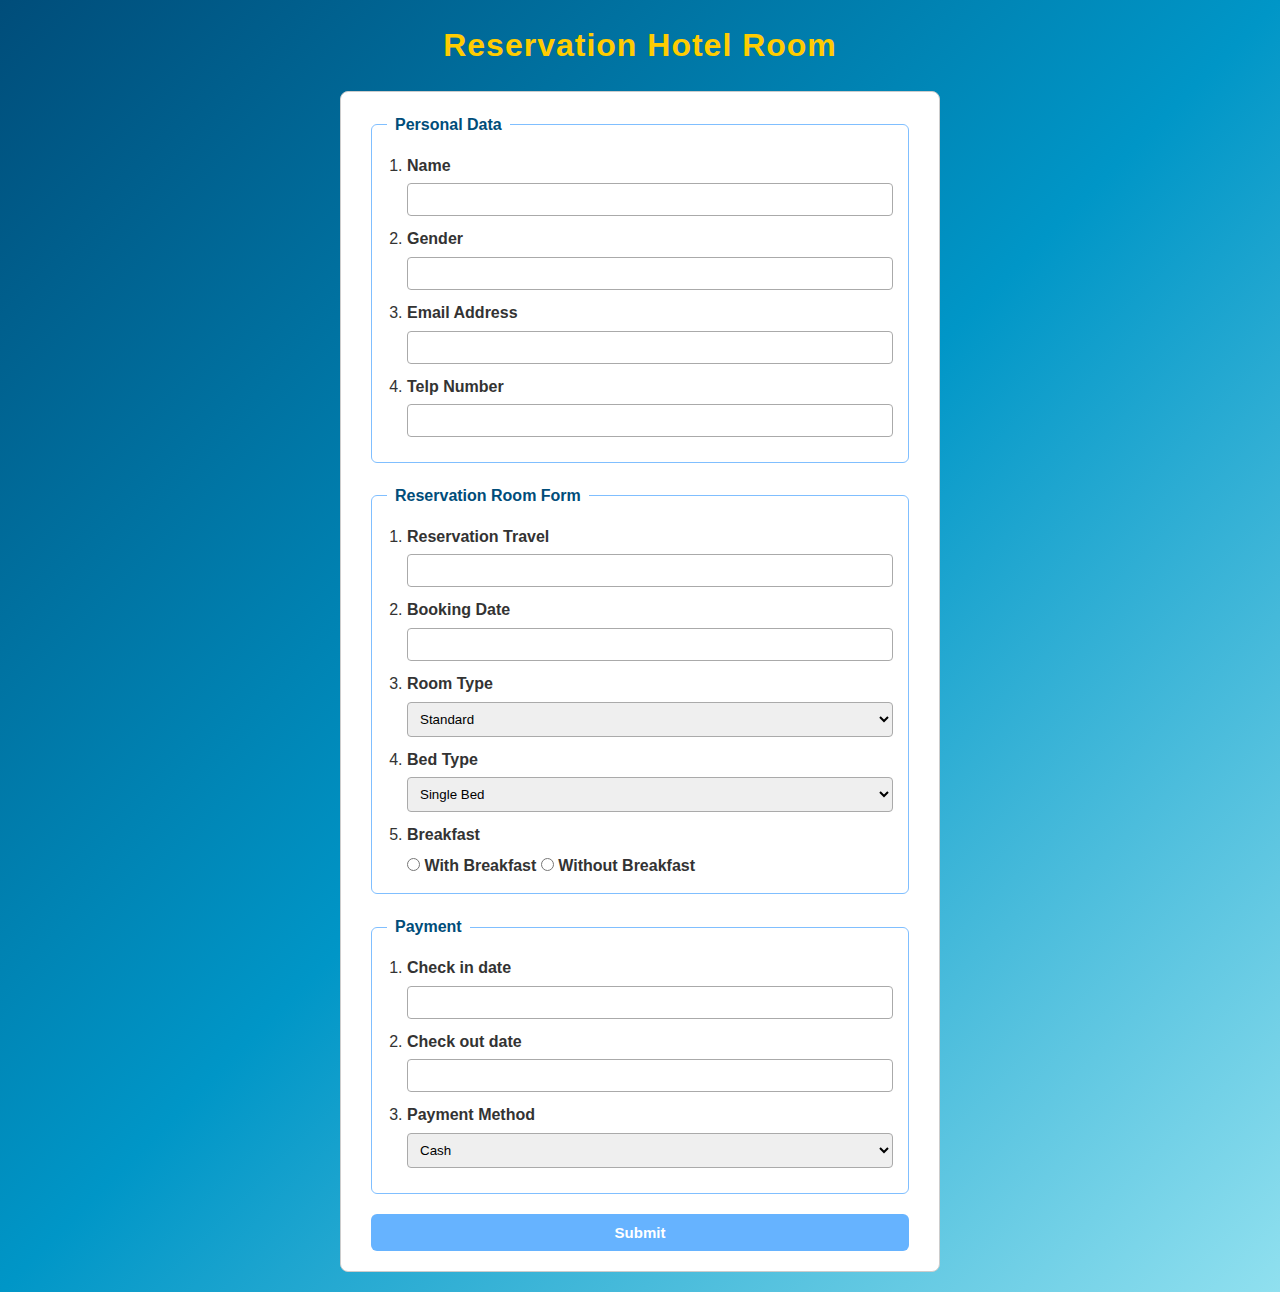
<file: Week6&7/index.html>
<?xml version="1.0" encoding="UTF-8"?>
<!DOCTYPE html PUBLIC "-//W3C//DTD XHTML 1.0 Strict//EN"
"http://www.w3.org/TR/xhtml1/DTD/xhtml1-strict.dtd">
<html xmlns="http://www.w3.org/1999/xhtml" xml:lang="id" lang="id">
<head>
    <meta http-equiv="Content-Type" content="text/html; charset=UTF-8" />
    <title>Reservation Hotel Room</title>
    <link rel="stylesheet" type="text/css" href="css/style.css" />
</head>
<body>
    <h1>Reservation Hotel Room</h1>
    <form action="" method="post">
        <fieldset>
            <legend>Personal Data</legend>
            <ol>
                <li><label for="name">Name</label><br />
                    <input type="text" id="name" name="name" /></li>
                <li><label for="gender_text">Gender</label><br />
                    <input type="text" id="gender_text" name="gender" />
                </li>
                <li><label for="address">Email Address</label><br />
                    <input type="text" id="address" name="address" /></li>
                <li><label for="telp_number">Telp Number</label><br />
                    <input type="text" id="telp_number" name="telp_number" /></li>
            </ol>
        </fieldset>

        <fieldset>
            <legend>Reservation Room Form</legend>
            <ol start="1">
                <li><label for="res_travel">Reservation Travel</label><br />
                    <input type="text" id="res_travel" name="res_travel" /></li>
                <li><label for="booking_date">Booking Date</label><br />
                    <input type="text" id="booking_date" name="booking_date" /></li>
                <li><label for="room_type">Room Type</label><br />
                    <select id="room_type" name="room_type">
                        <option>Standard</option>
                        <option>Deluxe</option>
                        <option>Suite</option>
                    </select>
                </li>
                <li><label for="bed_type">Bed Type</label><br />
                    <select id="bed_type" name="bed_type">
                        <option>Single Bed</option>
                        <option>Double Bed</option>
                    </select>
                </li>
                <li><label>Breakfast</label><br />
                    <input type="radio" id="with_breakfast" name="breakfast" value="With Breakfast" /> <label for="with_breakfast">With Breakfast</label>
                    <input type="radio" id="without_breakfast" name="breakfast" value="Without Breakfast" /> <label for="without_breakfast">Without Breakfast</label>
                </li>
            </ol>
        </fieldset>

        <fieldset>
            <legend>Payment</legend>
            <ol start="1">
                <li><label for="check_in_date">Check in date</label><br />
                    <input type="text" id="check_in_date" name="check_in_date" /></li>
                <li><label for="check_out_date">Check out date</label><br />
                    <input type="text" id="check_out_date" name="check_out_date" /></li>
                <li><label for="payment_method">Payment Method</label><br />
                    <select id="payment_method" name="payment_method">
                        <option>Cash</option>
                        <option>Credit Card</option>
                        <option>Transfer</option>
                    </select>
                </li>
            </ol>
        </fieldset>
        <input type="submit" value="Submit" />
    </form>
</body>
</html>
</file>
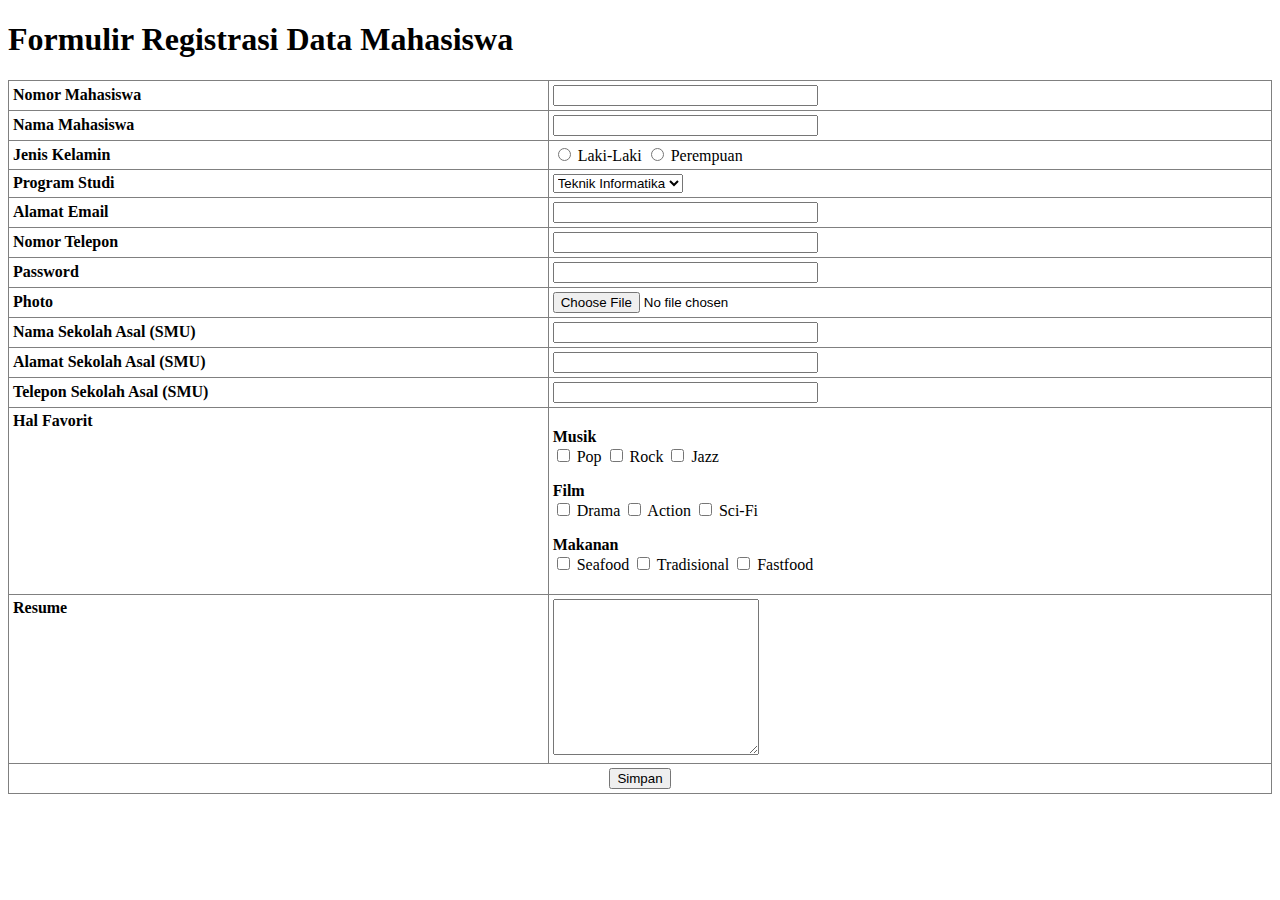
<file: Week5/Soal1/index.html>
<?xml version="1.0" encoding="UTF-8"?>
<!DOCTYPE html PUBLIC "-//W3C//DTD XHTML 1.0 Strict//EN"
"http://www.w3.org/TR/xhtml1/DTD/xhtml1-strict.dtd">
<html xmlns="http://www.w3.org/1999/xhtml" xml:lang="id" lang="id">
<head>
    <meta http-equiv="Content-Type" content="text/html; charset=UTF-8" />
    <title>Formulir Registrasi Data Mahasiswa</title>
</head>
<body>
    <h1>Formulir Registrasi Data Mahasiswa</h1>
    <form action="" method="post" enctype="multipart/form-data">
        <table cellspacing="4" cellpadding="4" border="1" style="border-collapse:collapse; width:100%;">
            <tr>
                <td><label for="nomhs"><strong>Nomor Mahasiswa</strong></label></td>
                <td><input type="text" id="nomhs" name="nomhs" size="30" /></td>
            </tr>
            <tr>
                <td><label for="namamhs"><strong>Nama Mahasiswa</strong></label></td>
                <td><input type="text" id="namamhs" name="namamhs" size="30" /></td>
            </tr>
            <tr>
                <td><strong>Jenis Kelamin</strong></td>
                <td>
                    <input type="radio" id="laki" name="jk" value="Laki-Laki" />
                    <label for="laki">Laki-Laki</label>
                    <input type="radio" id="perempuan" name="jk" value="Perempuan" />
                    <label for="perempuan">Perempuan</label>
                </td>
            </tr>
            <tr>
                <td><label for="prodi"> <strong>Program Studi</strong></label></td>
                <td>
                    <select id="prodi" name="prodi">
                        <option>Teknik Informatika</option>
                        <option>Teknik Industri</option>
                    </select>
                </td>
            </tr>
            <tr>
                <td><label for="email"><strong>Alamat Email</strong></label></td>
                <td><input type="text" id="email" name="email" size="30" /></td>
            </tr>
            <tr>
                <td><label for="telepon"><strong>Nomor Telepon</strong></label></td>
                <td><input type="text" id="telepon" name="telepon" size="30" /></td>
            </tr>
            <tr>
                <td><label for="password"><strong>Password</strong></label></td>
                <td><input type="password" id="password" name="password" size="30" /></td>
            </tr>
            <tr>
                <td><label for="photo"><strong>Photo</strong></label></td>
                <td><input type="file" id="photo" name="photo" size="18" accept="image/gif, image/jpeg, image/png" /></td>
            </tr>
            <tr>
                <td><label for="namasmu"><strong>Nama Sekolah Asal (SMU)</strong></label></td>
                <td><input type="text" id="namasmu" name="namasmu" size="30" /></td>
            </tr>
            <tr>
                <td><label for="alamatsmu"><strong>Alamat Sekolah Asal (SMU)</strong></label></td>
                <td><input type="text" id="alamatsmu" name="alamatsmu" size="30" /></td>
            </tr>
            <tr>
                <td><label for="teleponsmu"><strong>Telepon Sekolah Asal (SMU)</strong></label></td>
                <td><input type="text" id="teleponsmu" name="teleponsmu" size="30" /></td>
            </tr>
            <tr>
                <td valign="top"><strong>Hal Favorit</strong></td>
                <td>
                    <p><strong>Musik</strong><br />
                        <input type="checkbox" id="musik1" name="musik" value="Pop" />
                        <label for="musik1">Pop</label>
                        <input type="checkbox" id="musik2" name="musik" value="Rock" />
                        <label for="musik2">Rock</label>
                        <input type="checkbox" id="musik3" name="musik" value="Jazz" />
                        <label for="musik3">Jazz</label>
                    </p>
                    <p><strong>Film</strong><br />
                        <input type="checkbox" id="film1" name="film" value="Drama" />
                        <label for="film1">Drama</label>
                        <input type="checkbox" id="film2" name="film" value="Action" />
                        <label for="film2">Action</label>
                        <input type="checkbox" id="film3" name="film" value="Sci-Fi" />
                        <label for="film3">Sci-Fi</label>
                    </p>
                    <p><strong>Makanan</strong><br />
                        <input type="checkbox" id="makanan1" name="makanan" value="Seafood" />
                        <label for="makanan1">Seafood</label>
                        <input type="checkbox" id="makanan2" name="makanan" value="Tradisional" />
                        <label for="makanan2">Tradisional</label>
                        <input type="checkbox" id="makanan3" name="makanan" value="Fast food" />
                        <label for="makanan3">Fastfood</label>
                    </p>
                </td>
            </tr>
            <tr>
                <td valign="top"> <label for="resume"><strong>Resume</strong></label></td>
                <td><textarea id="resume" name="resume" rows="10" cols="23"></textarea></td>
            </tr>
            <tr>
                <td colspan="2" style="text-align:center;">
                    <input type="submit" name="simpan" value="Simpan" />
                </td>
            </tr>
        </table>
    </form>
</body>
</html>
</file>
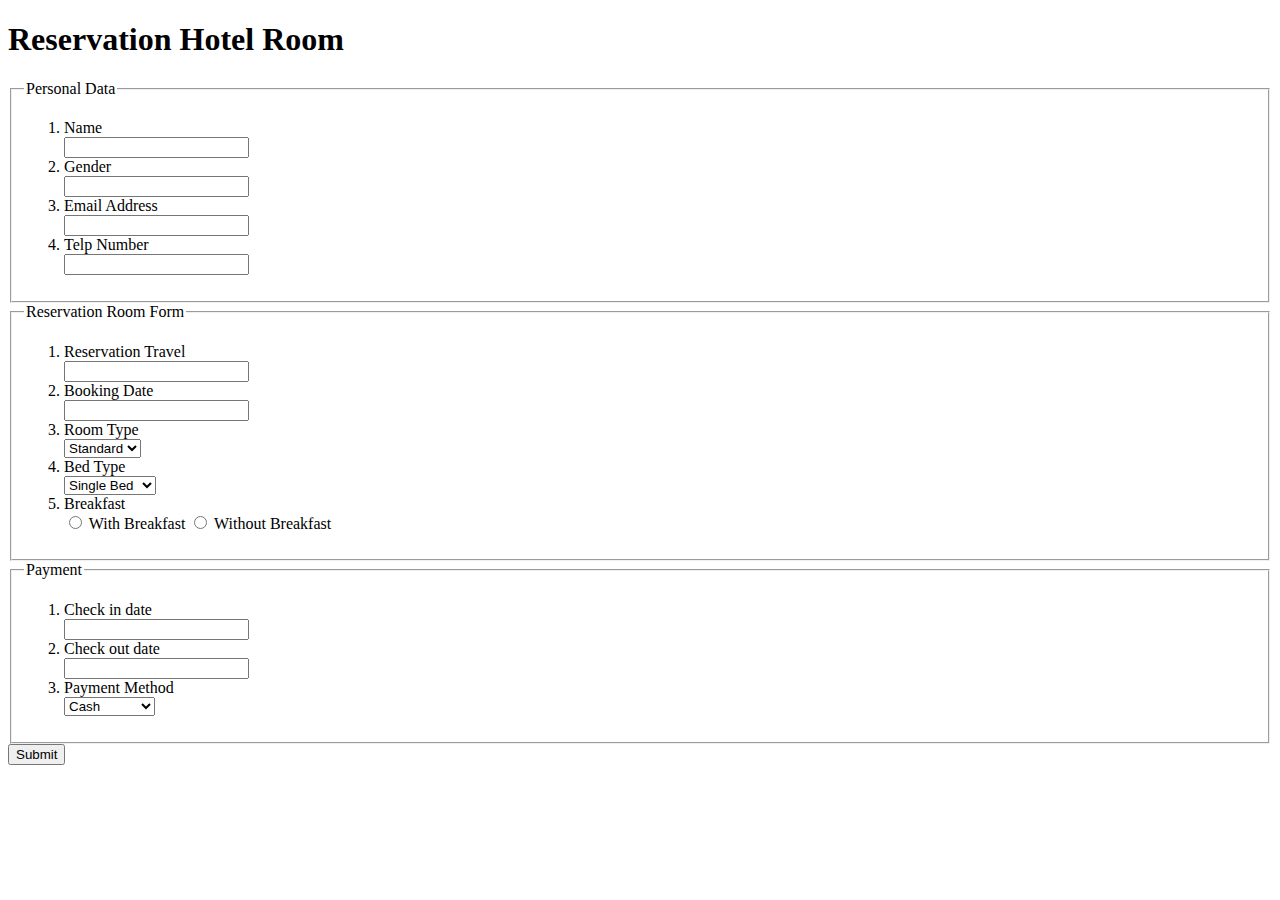
<file: Week5/Soal2/index.html>
<?xml version="1.0" encoding="UTF-8"?>
<!DOCTYPE html PUBLIC "-//W3C//DTD XHTML 1.0 Strict//EN"
"http://www.w3.org/TR/xhtml1/DTD/xhtml1-strict.dtd">
<html xmlns="http://www.w3.org/1999/xhtml" xml:lang="id" lang="id">
<head>
    <meta http-equiv="Content-Type" content="text/html; charset=UTF-8" />
    <title>Reservation Hotel Room</title>
</head>
<body>
    <h1>Reservation Hotel Room</h1>
    <form action="" method="post">
        <fieldset>
            <legend>Personal Data</legend>
            <ol>
                <li><label for="name">Name</label><br />
                    <input type="text" id="name" name="name" /></li>
                <li><label for="gender_text">Gender</label><br />
                    <input type="text" id="gender_text" name="gender" />
                </li>
                <li><label for="address">Email Address</label><br />
                    <input type="text" id="address" name="address" /></li>
                <li><label for="telp_number">Telp Number</label><br />
                    <input type="text" id="telp_number" name="telp_number" /></li>
            </ol>
        </fieldset>

        <fieldset>
            <legend>Reservation Room Form</legend>
            <ol start="1">
                <li><label for="res_travel">Reservation Travel</label><br />
                    <input type="text" id="res_travel" name="res_travel" /></li>
                <li><label for="booking_date">Booking Date</label><br />
                    <input type="text" id="booking_date" name="booking_date" /></li>
                <li><label for="room_type">Room Type</label><br />
                    <select id="room_type" name="room_type">
                        <option>Standard</option>
                        <option>Deluxe</option>
                        <option>Suite</option>
                    </select>
                </li>
                <li><label for="bed_type">Bed Type</label><br />
                    <select id="bed_type" name="bed_type">
                        <option>Single Bed</option>
                        <option>Double Bed</option>
                    </select>
                </li>
                <li><label>Breakfast</label><br />
                    <input type="radio" id="with_breakfast" name="breakfast" value="With Breakfast" /> <label for="with_breakfast">With Breakfast</label>
                    <input type="radio" id="without_breakfast" name="breakfast" value="Without Breakfast" /> <label for="without_breakfast">Without Breakfast</label>
                </li>
            </ol>
        </fieldset>

        <fieldset>
            <legend>Payment</legend>
            <ol start="1">
                <li><label for="check_in_date">Check in date</label><br />
                    <input type="text" id="check_in_date" name="check_in_date" /></li>
                <li><label for="check_out_date">Check out date</label><br />
                    <input type="text" id="check_out_date" name="check_out_date" /></li>
                <li><label for="payment_method">Payment Method</label><br />
                    <select id="payment_method" name="payment_method">
                        <option>Cash</option>
                        <option>Credit Card</option>
                        <option>Transfer</option>
                    </select>
                </li>
            </ol>
        </fieldset>
        <input type="submit" value="Submit" />
    </form>
</body>
</html>
</file>
<file: Week6&7/css/style.css>
* {
    margin: 0;
    padding: 0;
    box-sizing: border-box;
}

body {
    font-family: "Trebuchet MS", Arial, sans-serif;
    background: linear-gradient(to bottom right, #004d7a, #0096c7, #90e0ef);
    color: #333333;
    line-height: 1.6;
    padding: 20px;
}

h1 {
    text-align: center;
    color: #ffcc00;
    margin-bottom: 20px;
    letter-spacing: 1px;
}

form {
    background-color: #ffffff;
    max-width: 600px;
    margin: 0 auto;
    padding: 20px 30px;
    border: 1px solid #ccc;
    border-radius: 8px;
}

fieldset {
    border: 1px solid #80bfff;
    padding: 15px;
    margin-bottom: 20px;
    border-radius: 6px;
}

legend {
    font-weight: bold;
    color: #004d7a;
    padding: 0 8px;
}

ol {
    list-style-type: decimal;
    margin-left: 20px;
}

label {
    font-weight: 600;
    color: #333333;
}

input[type="text"],
select {
    width: 100%;
    padding: 8px;
    margin-top: 5px;
    margin-bottom: 10px;
    border: 1px solid #aaa;
    border-radius: 4px;
}

input[type="radio"] {
    margin-top: 10px;
}

input[type="submit"] {
    display: block;
    width: 100%;
    background-color: #66b3ff;
    color: white;
    padding: 10px;
    border: none;
    border-radius: 6px;
    font-weight: bold;
    font-size: 15px;
    cursor: pointer;
    transition: background 0.3s ease;
}

input[type="submit"]:hover {
    background-color: #339cff;
}

a {
    color: #004d7a;
    text-decoration: none;
}

a:hover {
    color: #007acc;
    text-decoration: underline;
}
</file>
